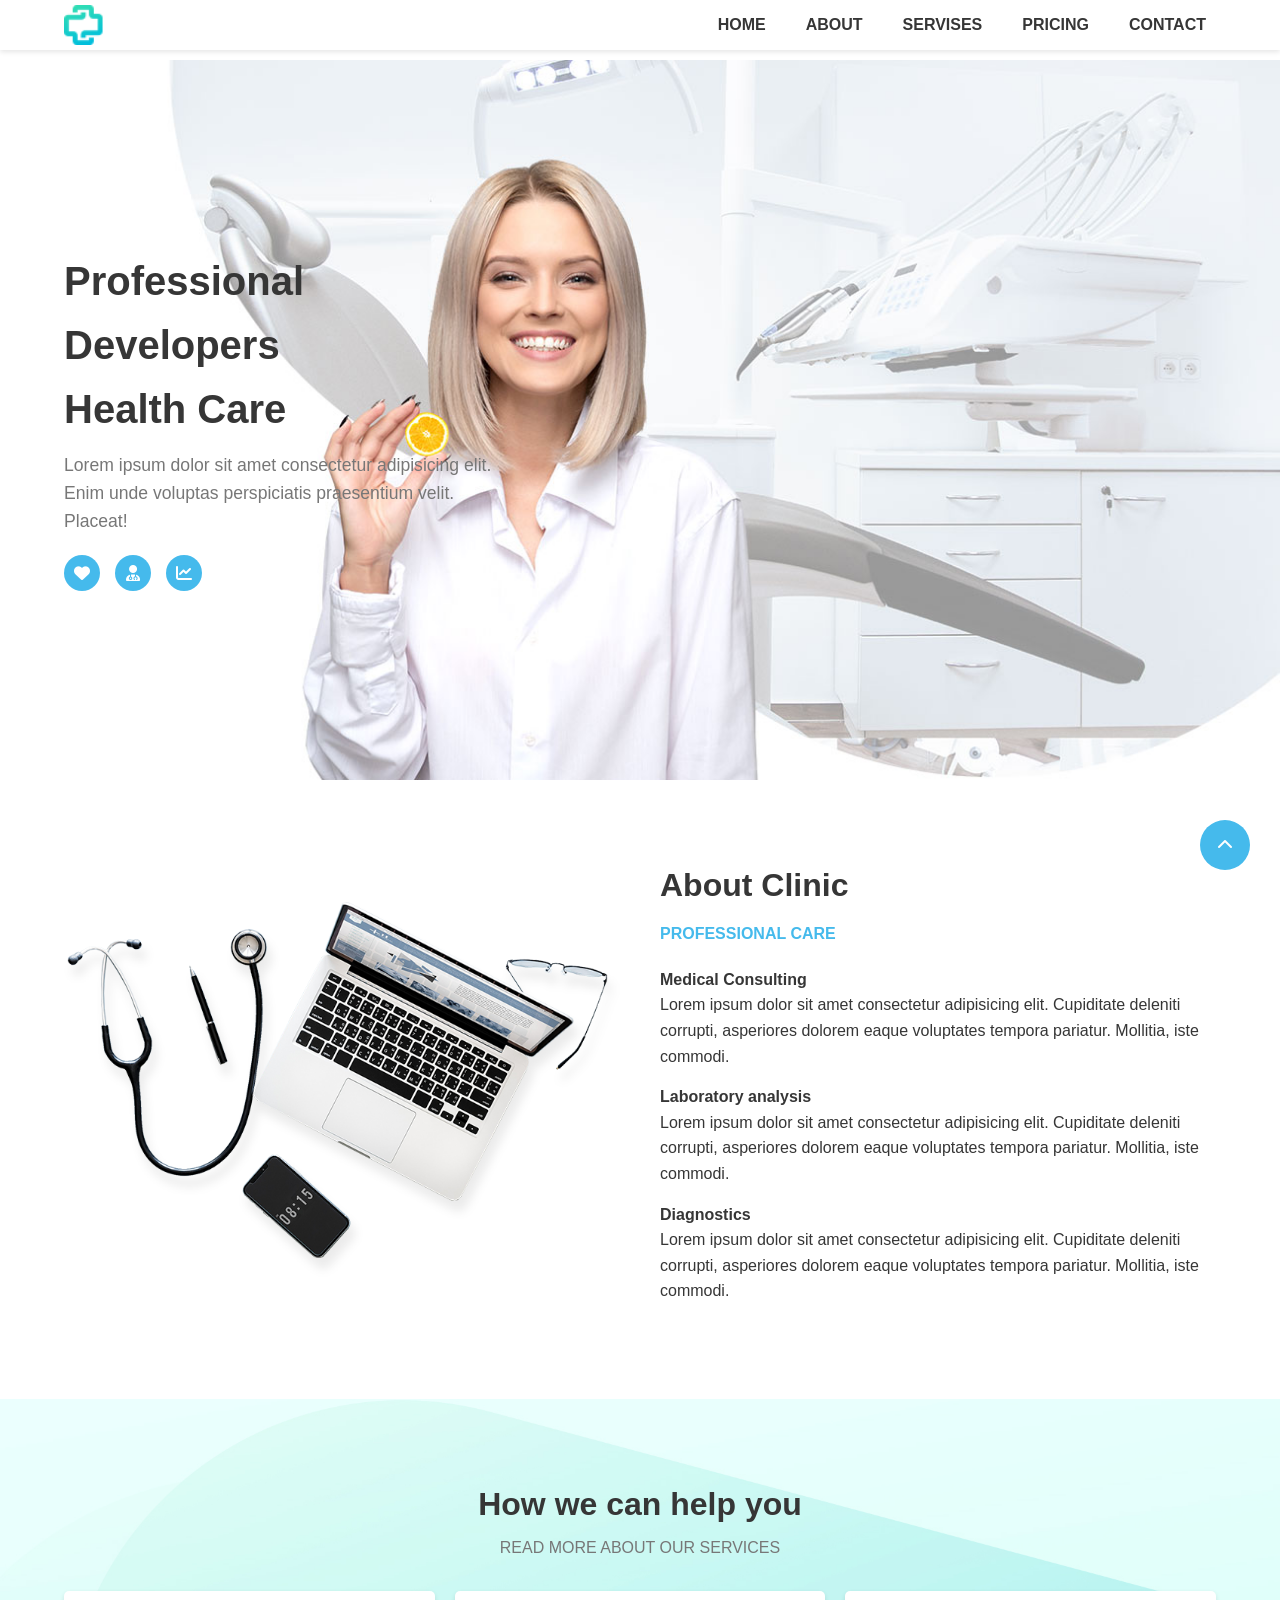
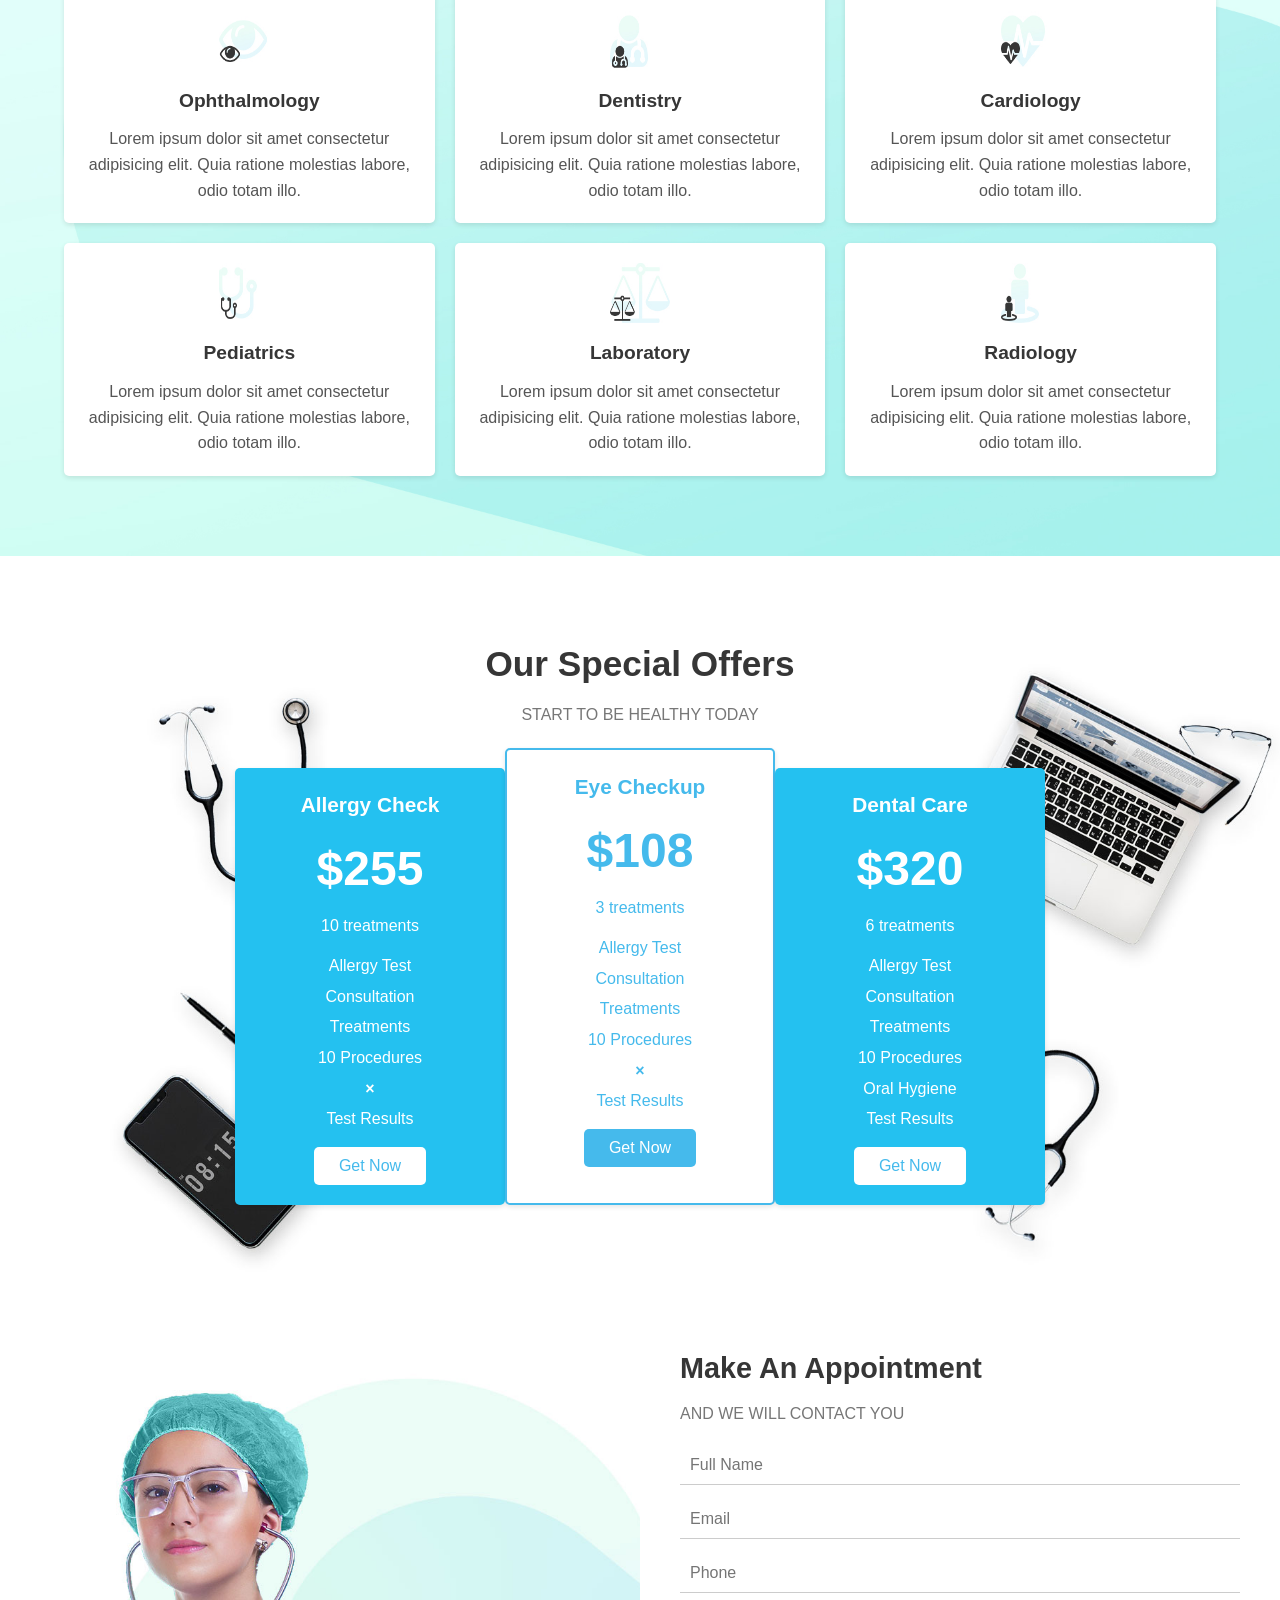
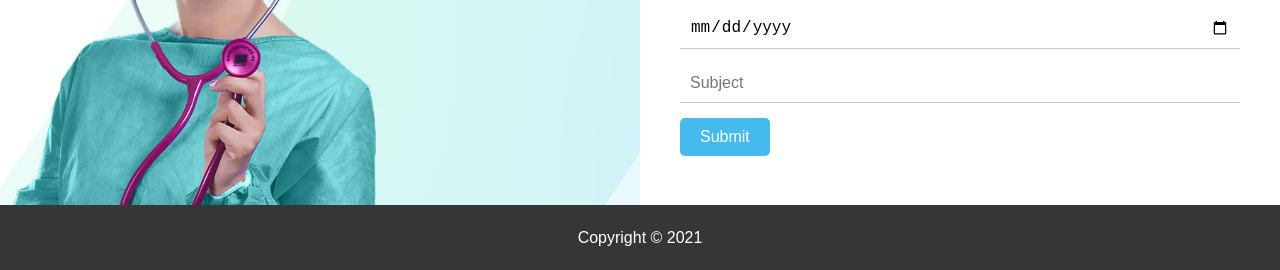
<file: homework/index.html>
<!DOCTYPE html>
<html lang="en">
<head>
  <meta charset="UTF-8">
  <meta name="viewport" content="width=device-width, initial-scale=1.0">
  <title>Homework: helathcare</title>
  <link rel="stylesheet" href="css/style.css">
  <link rel="stylesheet" href="https://cdnjs.cloudflare.com/ajax/libs/font-awesome/6.0.0/css/all.min.css">
</head>
<body>
  <header class="header">
    <div class="container header-container">
      <a href="#hero" class="logo">
        <img src="img/logo.png" alt="Health Care Logo">
      </a>
      <nav class="nav">
        <ul>
          <li><a href="#hero">HOME</a></li>
          <li><a href="#about">ABOUT</a></li>
          <li><a href="#services">SERVISES</a></li>
          <li><a href="#pricing">PRICING</a></li>
          <li><a href="#contact">CONTACT</a></li>
        </ul>
      </nav>
    </div>
  </header>

  <section id="hero" class="hero">
    <div class="hero-overlay">
      <div class="container hero-content">
        <div class="hero-text">
          <h1>Professional Developers<br>Health Care</h1>
          <p>Lorem ipsum dolor sit amet consectetur adipisicing elit.<br>Enim unde voluptas perspiciatis praesentium velit. Placeat!</p>
          <div class="hero-icons">
            <a href="#"><i class="fas fa-heart"></i></a>
            <a href="#"><i class="fas fa-user-md"></i></a>
            <a href="#"><i class="fas fa-chart-line"></i></a>
          </div>
        </div>
      </div>
    </div>
  </section>

  <section id="about" class="about">
    <div class="container about-container">
      <div class="about-image">
        <img src="img/tools.png" alt="Laptop and Tools">
      </div>
      <div class="about-text">
        <h2>About Clinic</h2>
        <h3>PROFESSIONAL CARE</h3>
        <p><strong>Medical Consulting</strong><br>
          Lorem ipsum dolor sit amet consectetur adipisicing elit. Cupiditate deleniti corrupti, asperiores dolorem eaque voluptates tempora pariatur. Mollitia, iste commodi.</p>
        <p><strong>Laboratory analysis</strong><br>
          Lorem ipsum dolor sit amet consectetur adipisicing elit. Cupiditate deleniti corrupti, asperiores dolorem eaque voluptates tempora pariatur. Mollitia, iste commodi.</p>
        <p><strong>Diagnostics</strong><br>
          Lorem ipsum dolor sit amet consectetur adipisicing elit. Cupiditate deleniti corrupti, asperiores dolorem eaque voluptates tempora pariatur. Mollitia, iste commodi.</p>
      </div>
    </div>
  </section>

  <section id="services" class="services">
    <div class="container">
      <div class="services-header">
        <h2>How we can help you</h2>
        <h4>READ MORE ABOUT OUR SERVICES</h4>
      </div>
      <div class="service-cards">
        <div class="card">
          <img src="img/icons/oftalmology.jpg" alt="Ophthalmology">
          <h3>Ophthalmology</h3>
          <p>Lorem ipsum dolor sit amet consectetur adipisicing elit. Quia ratione molestias labore, odio totam illo.</p>
        </div>
        <div class="card">
          <img src="img/icons/dentistry.jpg" alt="Dentistry">
          <h3>Dentistry</h3>
          <p>Lorem ipsum dolor sit amet consectetur adipisicing elit. Quia ratione molestias labore, odio totam illo.</p>
        </div>
        <div class="card">
          <img src="img/icons/cardiology.jpg" alt="Cardiology">
          <h3>Cardiology</h3>
          <p>Lorem ipsum dolor sit amet consectetur adipisicing elit. Quia ratione molestias labore, odio totam illo.</p>
        </div>
        <div class="card">
          <img src="img/icons/pediatrics.jpg" alt="Pediatrics">
          <h3>Pediatrics</h3>
          <p>Lorem ipsum dolor sit amet consectetur adipisicing elit. Quia ratione molestias labore, odio totam illo.</p>
        </div>
        <div class="card">
          <img src="img/icons/laboratory.jpg" alt="Laboratory">
          <h3>Laboratory</h3>
          <p>Lorem ipsum dolor sit amet consectetur adipisicing elit. Quia ratione molestias labore, odio totam illo.</p>
        </div>
        <div class="card">
          <img src="img/icons/radiology.jpg" alt="Radiology">
          <h3>Radiology</h3>
          <p>Lorem ipsum dolor sit amet consectetur adipisicing elit. Quia ratione molestias labore, odio totam illo.</p>
        </div>
      </div>
    </div>
  </section>

  <section id="pricing" class="pricing">
    <div class="container">
      <h2>Our Special Offers</h2>
      <h4>START TO BE HEALTHY TODAY</h4>
      <div class="pricing-cards">
        <div class="card">
          <h3>Allergy Check</h3>
          <p class="price">$255</p>
          <p class="treatments">10 treatments</p>
          <ul>
            <li>Allergy Test</li>
            <li>Consultation</li>
            <li>Treatments</li>
            <li>10 Procedures</li>
            <li><strong>&times;</strong></li>
            <li>Test Results</li>
          </ul>
          <button class="btn">Get Now</button>
        </div>
        <div class="card middle-card">
          <h3>Eye Checkup</h3>
          <p class="price">$108</p>
          <p class="treatments">3 treatments</p>
          <ul>
            <li>Allergy Test</li>
            <li>Consultation</li>
            <li>Treatments</li>
            <li>10 Procedures</li>
            <li><strong>&times;</strong></li>
            <li>Test Results</li>
          </ul>
          <button class="btn">Get Now</button>
        </div>
        <div class="card">
          <h3>Dental Care</h3>
          <p class="price">$320</p>
          <p class="treatments">6 treatments</p>
          <ul>
            <li>Allergy Test</li>
            <li>Consultation</li>
            <li>Treatments</li>
            <li>10 Procedures</li>
            <li>Oral Hygiene</li>
            <li>Test Results</li>
          </ul>
          <button class="btn">Get Now</button>
        </div>
      </div>
    </div>
  </section>

  <section id="contact" class="contact">
    <div class="contact-container">
      <div class="contact-image">
        <img src="img/contact_image.jpg" alt="Contact Nurse">
      </div>
      <div class="contact-form">
        <h2>Make An Appointment</h2>
        <p class="contact-subtitle">AND WE WILL CONTACT YOU</p>
        <form>
          <input type="text" placeholder="Full Name" required>
          <input type="email" placeholder="Email" required>
          <input type="tel" placeholder="Phone" required>
          <input type="date" placeholder="mm / dd / yyyy" required>
          <input type="text" list="departments" placeholder="Subject" required>
          <datalist id="departments">
            <option value="Cardiology">
            <option value="Dentistry">
            <option value="Ophthalmology">
            <option value="Pediatrics">
            <option value="Laboratory">
            <option value="Radiology">
          </datalist>
          <button type="submit" class="btn submit-btn">Submit</button>
        </form>
      </div>
    </div>
  </section>

  <a href="#hero" class="up-btn">
    <i class="fas fa-chevron-up"></i>
  </a>

  <footer>
    <div class="container">
      <p>Copyright &copy; 2021</p>
    </div>
  </footer>
</body>
</html>
</file>
<file: homework/css/style.css>
* {
  box-sizing: border-box;
  margin: 0;
  padding: 0;
}

:root {
  --primary: #45baec;
  --dark: #363636;
  --light: #fff;
}

html {
  scroll-behavior: smooth;
  scroll-padding-top: 60px;
}

body {
  font-family: Arial, sans-serif;
  line-height: 1.6;
  color: var(--dark);
  padding-top: 60px;
}

img,
a img {
  border: 0 none;
  outline: 0;
  box-shadow: none;
  display: block;
}

.container {
  width: 90%;
  max-width: 1280px;
  margin: 0 auto;
}

.header {
  position: fixed;
  top: 0;
  width: 100%;
  background: var(--light);
  z-index: 999;
  box-shadow: 0 2px 5px rgba(0, 0, 0, 0.1);
}

.header-container {
  display: flex;
  justify-content: space-between;
  align-items: center;
  padding: 5px 0;
}

.logo img {
  height: 40px;
  display: block;
}

.nav ul {
  list-style: none;
  display: flex;
}

.nav li {
  margin-left: 20px;
}

.nav a {
  text-decoration: none;
  color: var(--dark);
  padding: 5px 10px;
  font-weight: bold;
  text-transform: uppercase;
  transition: color 0.3s;
}

.nav a:hover {
  color: var(--primary);
}

.hero {
  padding-top: 0;
  min-height: 80vh;
  background: url("../img/lady.jpg") no-repeat center center/cover;
  background-position: right center;
  display: flex;
  align-items: center;
  position: relative;
}

.hero-overlay {
  width: 100%;
  height: 100%;
}

.hero-content {
  display: flex;
  flex-wrap: wrap;
  align-items: center;
  justify-content: flex-start;
  gap: 20px;
  padding: 20px 0;
}

.hero-text {
  flex: 0 1 450px;
  text-align: left;
  color: var(--dark);
  padding: 40px 0;
}

.hero-text h1 {
  font-size: 2.5rem;
  margin-bottom: 10px;
  color: var(--dark);
}

.hero-text p {
  font-size: 1.1rem;
  color: #777;
  margin-bottom: 20px;
}

.hero-icons {
  display: flex;
  gap: 15px;
}

.hero-icons a {
  display: flex;
  justify-content: center;
  align-items: center;
  width: 36px;
  height: 36px;
  background-color: var(--primary);
  color: var(--light);
  border-radius: 50%;
  text-decoration: none;
  transition: background-color 0.3s;
}

.hero-icons a:hover {
  background-color: #1f9fdf;
}

.about {
  padding: 80px 0;
}

.about-container {
  display: flex;
  flex-wrap: wrap;
  align-items: center;
  gap: 40px;
}

.about-image,
.about-text {
  flex: 1 1 400px;
}

.about-image img {
  width: 100%;
  height: auto;
  display: block;
}

.about-text h2 {
  font-size: 2rem;
  margin-bottom: 10px;
}

.about-text h3 {
  font-size: 1rem;
  font-weight: 600;
  color: var(--primary);
  margin-bottom: 20px;
}

.about-text p {
  margin-bottom: 15px;
  font-size: 1rem;
}

.services {
  padding: 80px 0;
  background: url("../img/services_bg.jpg") no-repeat left center/cover;
  position: relative;
  background-color: #f9fafe;
}

.services .services-header {
  text-align: center;
  margin-bottom: 30px;
}

.services-header h2 {
  font-size: 2rem;
  margin-bottom: 5px;
  color: var(--dark);
}

.services-header h4 {
  font-size: 1rem;
  font-weight: 300;
  color: #777;
}

.service-cards {
  display: grid;
  grid-template-columns: repeat(3, 1fr);
  gap: 20px;
}

.service-cards .card {
  background: var(--light);
  padding: 20px;
  border-radius: 5px;
  text-align: center;
  box-shadow: 0 2px 5px rgba(0, 0, 0, 0.1);
}

.service-cards .card img {
  width: 60px;
  height: 60px;
  margin: 0 auto 15px;
}

.service-cards .card h3 {
  font-size: 1.2rem;
  margin-bottom: 10px;
}

.service-cards .card p {
  font-size: 1rem;
  color: #555;
}

.pricing {
  padding: 80px 0;
  background: url("../img/pricing_bg.jpg") no-repeat center/cover;
  position: relative;
}

.pricing h2 {
  text-align: center;
  margin-bottom: 10px;
  font-size: 2.2rem;
  color: var(--dark);
}

.pricing h4 {
  text-align: center;
  margin-bottom: 40px;
  font-size: 1rem;
  font-weight: 300;
  color: #777;
}

.pricing-cards {
  display: flex;
  justify-content: center;
  gap: 0;
  flex-wrap: wrap;
  margin: 0 10px;
}

.pricing .card {
  background: #24c1f0;
  color: var(--light);
  width: 270px;
  text-align: center;
  box-shadow: 0 2px 5px rgba(0, 0, 0, 0.1);
  margin-bottom: 20px;
  padding: 20px;
  border-radius: 5px;
}

.middle-card {
  width: 300px;
  margin-top: -20px;
  margin-bottom: 20px;
  background: var(--light) !important;
  color: var(--primary) !important;
  border: 2px solid var(--primary);
  padding: 20px;
  text-align: center;
  border-radius: 5px;
}

.pricing .card h3,
.middle-card h3 {
  margin-bottom: 10px;
  font-size: 1.3rem;
}

.pricing .price,
.middle-card .price {
  font-size: 3rem;
  font-weight: bold;
  margin-bottom: 5px;
}

.pricing .treatments {
  font-size: 1rem;
  margin-bottom: 15px;
}

.pricing ul {
  list-style: none;
  padding: 0;
  margin-bottom: 15px;
}

.pricing ul li {
  margin-bottom: 5px;
}

.pricing .btn {
  background: var(--light);
  color: var(--primary);
  border: none;
  padding: 10px 25px;
  border-radius: 5px;
  font-size: 1rem;
  cursor: pointer;
  transition: 0.3s;
}

.middle-card .btn {
  background: var(--primary);
  color: var(--light);
}

.pricing .btn:hover {
  background: #e0e0e0;
}

.middle-card .btn:hover {
  background: #006699;
}

.contact {
  background: var(--light);
  padding: 0;
}

.contact-container {
  display: flex;
  align-items: stretch;
  width: 100%;
  min-height: 500px;
}

.contact-image {
  width: 50%;
  margin-left: 0;
  background: var(--light);
}

.contact-image img {
  width: 100%;
  height: 100%;
  object-fit: cover;
  display: block;
}

.contact-form {
  width: 50%;
  padding: 40px;
  background: var(--light);
  text-align: left;
}

.contact-form h2 {
  margin-bottom: 10px;
  font-size: 1.8rem;
}

.contact-subtitle {
  font-size: 1rem;
  font-weight: 300;
  color: #777;
  margin-bottom: 20px;
}

.contact-form form {
  display: flex;
  flex-direction: column;
}

.contact-form form input {
  width: 100%;
  padding: 10px;
  margin-bottom: 15px;
  border: none;
  border-bottom: 1px solid #ccc;
  font-size: 1rem;
  background: transparent;
}

.contact-form form input:focus {
  outline: none;
  border-bottom-color: var(--primary);
}

.submit-btn {
  background: var(--primary) !important;
  color: var(--light) !important;
  border: none;
  cursor: pointer;
  padding: 10px 20px;
  font-size: 1rem;
  width: auto;
  align-self: flex-start;
  border-radius: 5px;
  transition: background 0.3s;
}

.submit-btn:hover {
  background: #006699 !important;
}

.up-btn {
  position: fixed;
  bottom: 30px;
  right: 30px;
  background: var(--primary);
  color: var(--light);
  width: 50px;
  height: 50px;
  border-radius: 50%;
  display: flex;
  justify-content: center;
  align-items: center;
  text-decoration: none;
  z-index: 1000;
  transition: background 0.3s;
}

.up-btn:hover {
  background: #006699;
}

footer {
  background: var(--dark);
  color: var(--light);
  text-align: center;
  padding: 20px 0;
}

/* Media Queries */
@media (max-width: 767px) {
  .header-container {
    flex-direction: column;
    gap: 10px;
    padding: 10px;
  }
  
  .logo {
    margin-left: 10px;
  }
  
  .nav ul {
    padding: 0 10px;
  }
  
  .nav li {
    margin: 0 10px;
    font-size: 0.9rem;
  }
  
  .hero {
    background-position: 55% center;
    min-height: calc(100vh - 50px);
  }
  
  .hero-content {
    padding-top: 20px;
    padding-bottom: 10px;
  }
  
  .hero-text {
    text-align: center;
  }
  
  .hero-text h1 {
    font-size: 2rem;
  }
  
  .hero-icons {
    justify-content: center;
  }
  
  .about-container {
    flex-direction: column;
  }
  
  .about-text {
    padding-top: 10px;
  }
  
  .service-cards {
    grid-template-columns: 1fr;
    margin: 0 10px;
  }
  
  .pricing-cards {
    flex-direction: column;
    align-items: center;
  }
  
  .pricing .card,
  .middle-card {
    width: 90%;
    margin-top: 0;
  }
  
  .contact-container {
    flex-direction: column;
  }
  
  .contact-image,
  .contact-form {
    width: 100%;
  }
}

@media (min-width: 768px) and (max-width: 1279px) {
  .service-cards {
    grid-template-columns: repeat(2, 1fr);
  }
  
  .hero {
    background-position: right center;
    min-height: 70vh;
  }
  
  .hero-text h1 {
    font-size: 2rem;
  }
  
  body {
    font-size: 110%;
  }
  
  .services {
    background-position: left center;
  }
}

@media (min-width: 1280px) {
  .hero-text h1 {
    font-size: 2.5rem;
  }
  
  .hero {
    min-height: 80vh;
  }
  
  .about-image img {
    width: 100%;
    max-width: 600px;
  }
  
  .pricing {
    background-size: cover;
  }
  
  .pricing-cards .card {
    width: 270px;
  }
  
  .middle-card {
    width: 300px;
    margin-top: -20px;
  }
}
</file>
